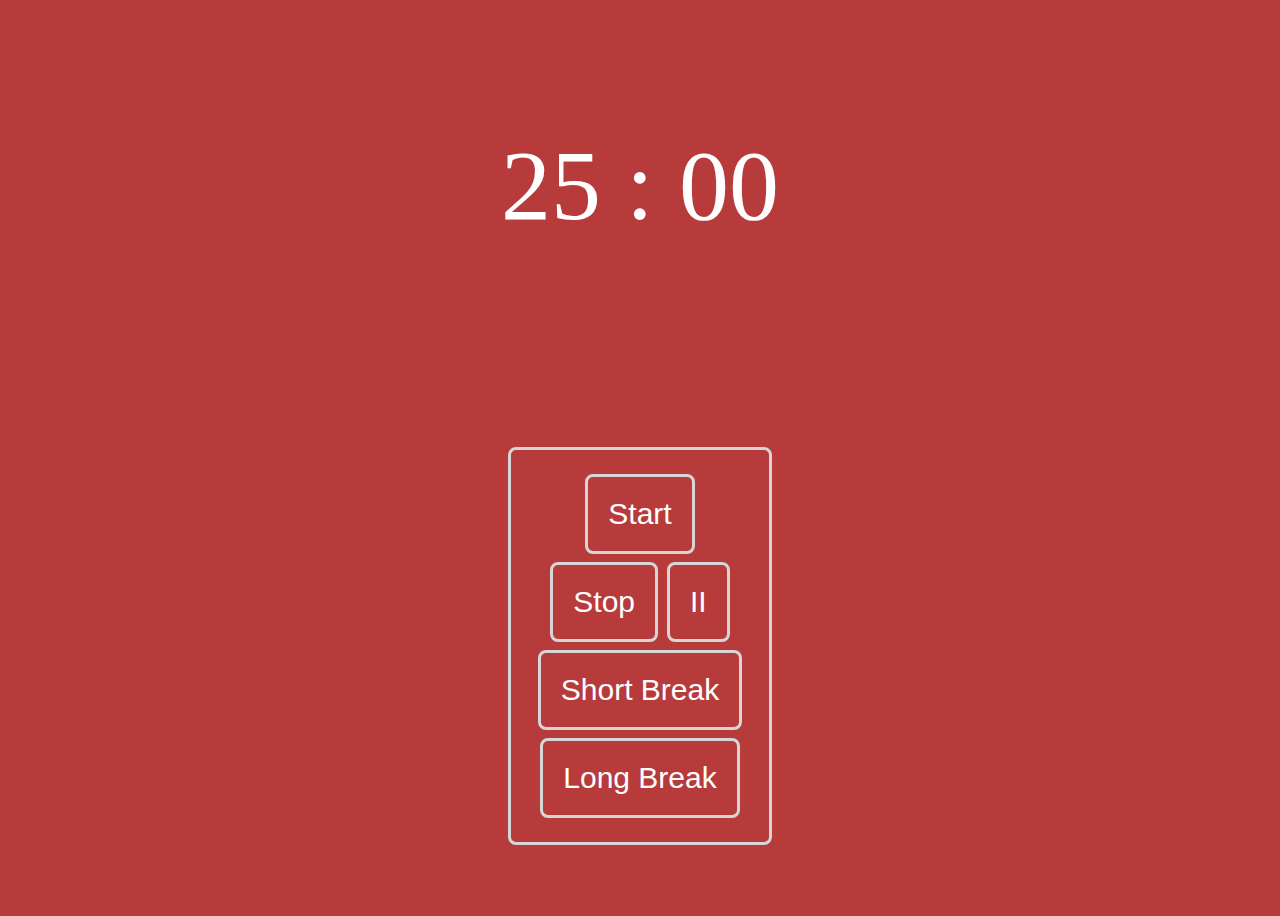
<file: index.html>
<!DOCTYPE html>
<html lang="en">
  <head>
    <meta charset="UTF-8" />
    <meta name="viewport" content="width=device-width, initial-scale=1.0" />
    <meta http-equiv="X-UA-Compatible" content="ie=edge" />
    <title>pomodo</title>
    <link rel="stylesheet" href="./CSS/styles.css" />
    <script src="./JS/index.js" defer></script>
  </head>
  <body>
    <div class="promo app">
      <div class="container">
        <div class="timer">
          <div class="time">
            <span id="min">25</span>
            <span id="colon">:</span>
            <span id="sec">00</span>
          </div>
         
        </div>


        <div class="buttons margin">
          <button id="button-work" class="button">Start</button>
          <button id="button-purse" class="button">Stop</button>
          <button id="button-restart" class="button">II</button>
          <button id="shortBreak" class="button">Short Break</button>
          <button id="longBreak" class="button">Long Break</button>
           <!-- <button onclick="pause()">pause</button>
          <button onclick="startCount()">Start count!</button> -->
          
          

        </div>
      </div>
    </div>
  </body>
</html>
</file>
<file: CSS/styles.css>
body {
  background-color: rgb(184, 59, 59);
  display: flex;
  flex-direction: column;
  height: 100vh;
  /* position: relative; */
}

.time {
  text-align: center;
  padding-top: 120px;
  padding-bottom: 200px;
  font-size: 100px;
  color: white;

  /* position: absolute;
  -ms-transform: translate(-50%, -50%);
  transform: translate(50%, 100%); */
}

.button {
  background-color: rgb(184, 59, 59);
  border: solid 3px #d6d6d6;
  color: white;
  text-align: center;
  text-decoration: none;
  display: inline-block;
  font-size: 20px;
  margin: 4px 2px;
  cursor: pointer;
  border-radius: 8px;
  padding: 20px;
  max-width: 400px;
  max-height: 400px;
}

.button:hover {
  background-color: white;
  border: solid 3px rgb(184, 59, 59);
  color: rgb(184, 59, 59);
  transition-duration: 0.4s;
}

.buttons {
  background-color: rgb(184, 59, 59);
  border: solid 3px #d6d6d6;
  color: white;
  text-align: center;
  text-decoration: none;
  display: inline-block;
  font-size: 20px;
  margin: 4px 2px;

  border-radius: 8px;
  padding: 20px;
}

/*.margin {
  //position: absolute;
  //-ms-transform: translate(-50%, -50%);
  //transform: translate(0%, 220%);
}*/

@media only screen and (min-width: 600px) {
  body {
    background-color: rgb(184, 59, 59);
    display: flex;
    flex-direction: column;
    height: 100vh;
    /* position: relative; */
  }

  .time {
    font-size: 100px;
    text-align: center;
    margin: auto;

    /* position: absolute;
    -ms-transform: translate(-50%, -50%);
    transform: translate(286%, 140%); */
  }

  .button {
    background-color: rgb(184, 59, 59);
    border: solid 3px #d6d6d6;
    color: white;
    padding: 15px 32px;
    text-align: center;
    text-decoration: none;
    display: inline-block;
    font-size: 30px;
    margin: 4px 2px;
    cursor: pointer;
    border-radius: 8px;
    padding: 20px;
  }

  .buttons {
    background-color: rgb(184, 59, 59);
    border: solid 3px #d6d6d6;
    color: white;
    text-align: center;
    text-decoration: none;
    display: inline-block;
    font-size: 20px;
    border-radius: 8px;
    padding: 20px;
    margin-left: 120px;
    margin-right: 120px;
  }
}
@media only screen and (min-width: 1170px) {
  body {
    background-color: rgb(184, 59, 59);
    display: flex;
    flex-direction: column;
    height: 100vh;
    /* position: relative; */
  }

  .time {
    font-size: 100px;
    text-align: center;
    margin: auto;
  }

  .button {
    background-color: rgb(184, 59, 59);
    border: solid 3px #d6d6d6;
    color: white;
    padding: 15px 32px;
    text-align: center;
    text-decoration: none;
    display: inline-block;
    font-size: 30px;
    margin: 4px 2px;
    cursor: pointer;

    border-radius: 8px;
    padding: 20px;
  }

  .buttons {
    background-color: rgb(184, 59, 59);
    border: solid 3px #d6d6d6;
    color: white;
    text-align: center;
    text-decoration: none;
    display: inline-block;
    font-size: 20px;
    border-radius: 8px;
    padding: 20px;
    margin-left: 500px;
    margin-right: 500px;
  }
}
</file>
